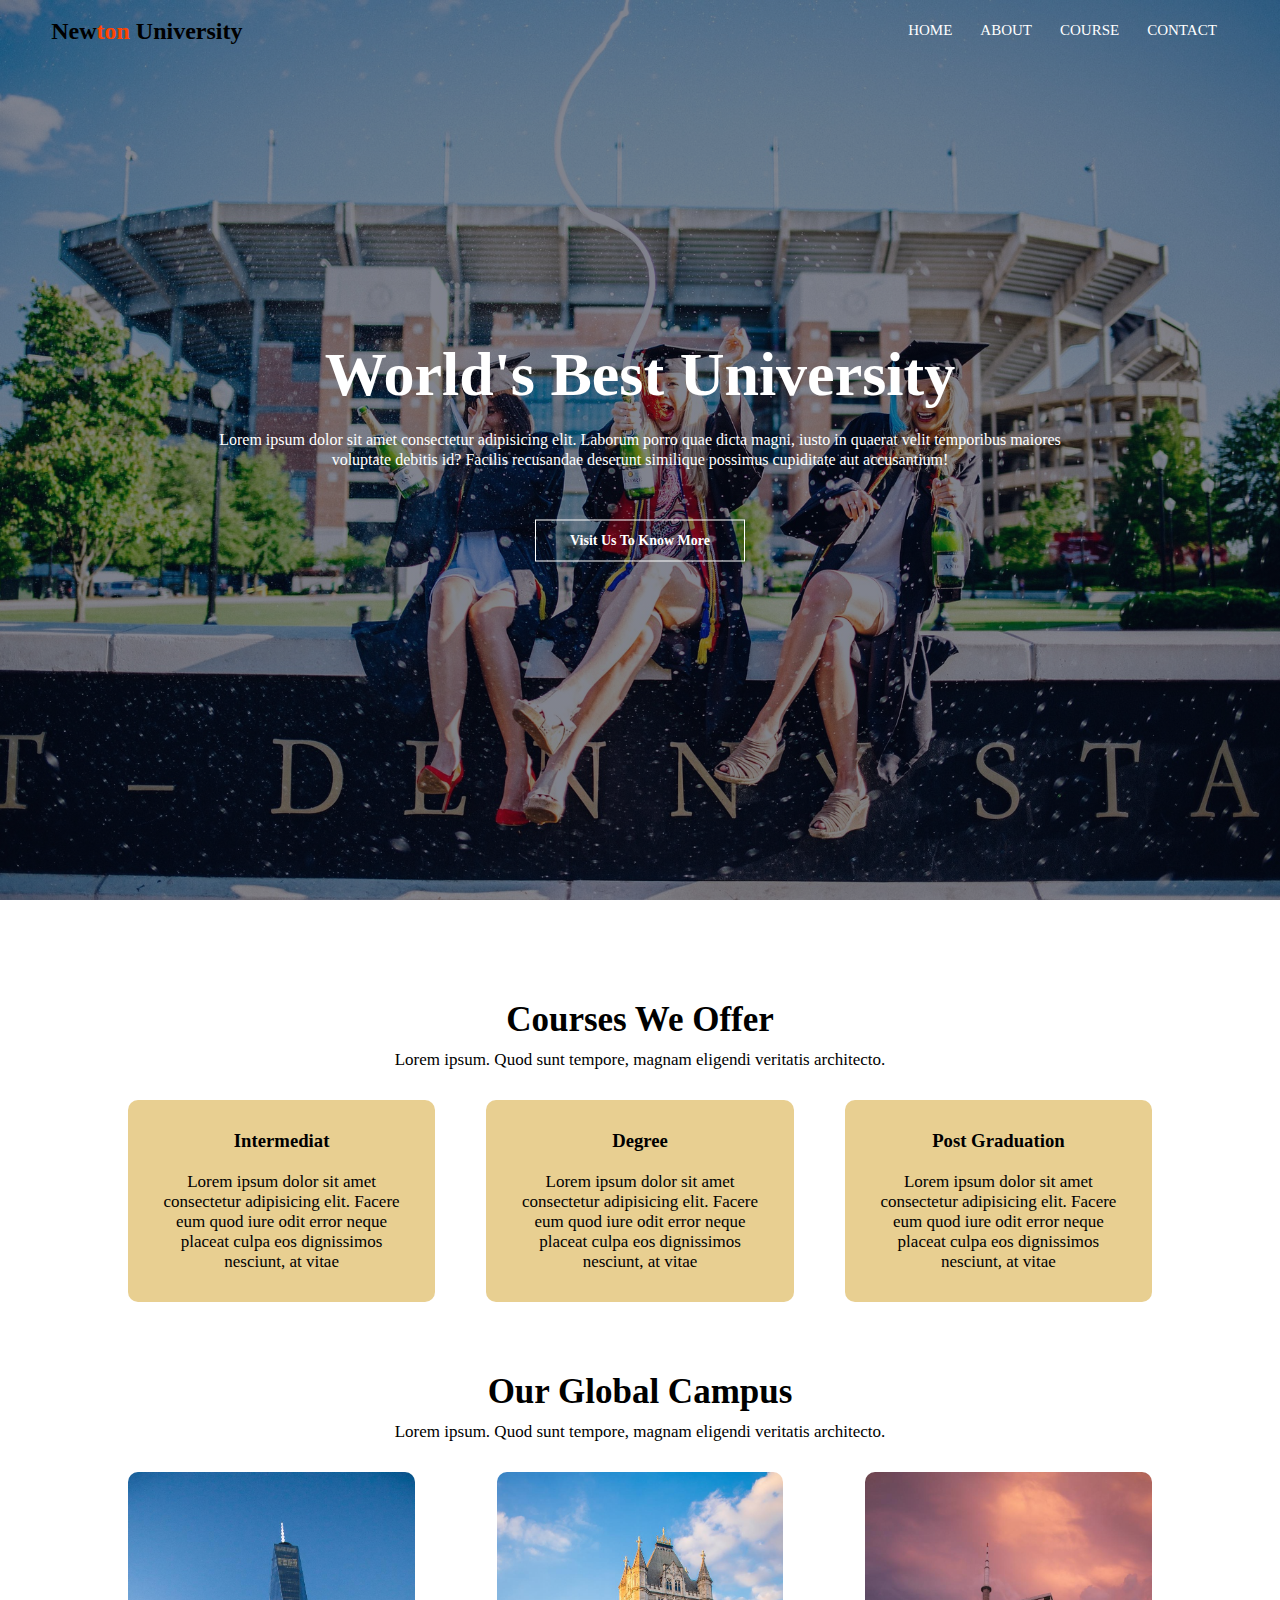
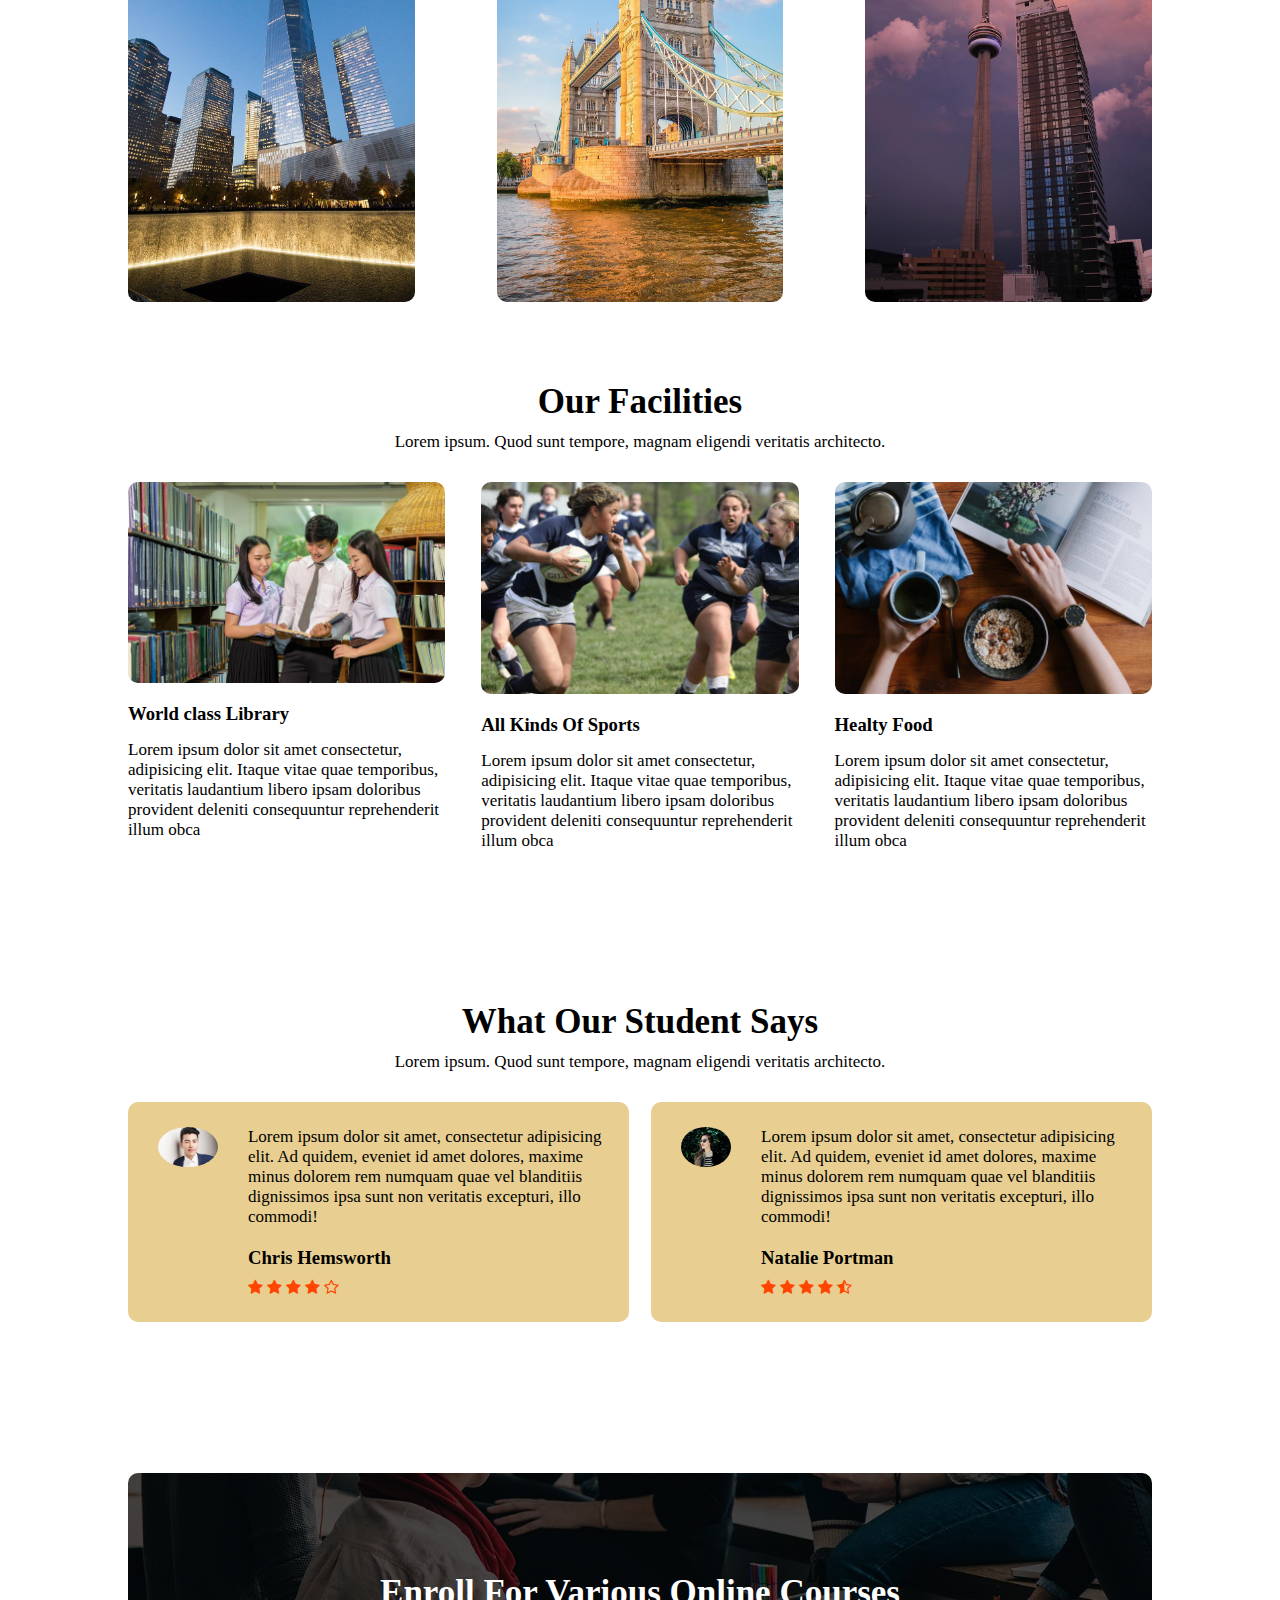
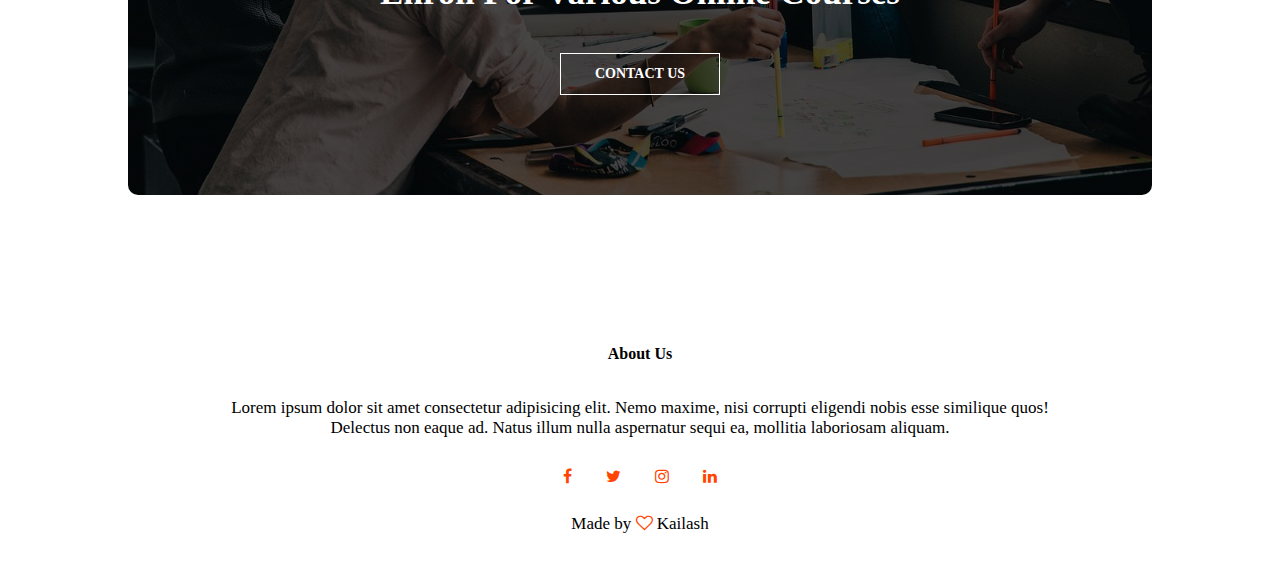
<file: index.html>
<!DOCTYPE html>
    <html lang="en">
    <head>
        <meta charset="UTF-8">
        <meta http-equiv="X-UA-Compatible" content="IE=edge">
        <meta name="viewport" content="width=device-width, initial-scale=1.0">
        <link rel="stylesheet" href="style.css">
        <title>University Website</title>
        <link rel="stylesheet" href="https://cdnjs.cloudflare.com/ajax/libs/font-awesome/4.7.0/css/font-awesome.css" integrity="sha512-5A8nwdMOWrSz20fDsjczgUidUBR8liPYU+WymTZP1lmY9G6Oc7HlZv156XqnsgNUzTyMefFTcsFH/tnJE/+xBg==" crossorigin="anonymous" referrerpolicy="no-referrer" />
    </head>
    <body>
       <section class="header">
        <nav>

          <h2 class="logo">New<span>ton</span> University</h2>
          <div class="nav-links" id="navLinks">
            <i class="fa fa-window-close" onclick="hideMenu()"></i>


            <ul>
                <li><a href="index.html">HOME</a></li>
                <li><a href="about.html">ABOUT</a></li>
                <li><a href="course.html">COURSE</a></li>
                <li><a href="contact.html">CONTACT</a></li>
                
            </ul>

          </div> 
          
          <i class="fa fa-bars" onclick="showMenu()"></i>

 
        </nav>
        <div class="text-box">
<h1>World's Best University</h1>
<p>Lorem ipsum dolor sit amet consectetur adipisicing elit. 
Laborum porro quae dicta magni, iusto in quaerat velit temporibus maiores<br>
voluptate debitis id? Facilis recusandae deserunt similique possimus cupiditate aut accusantium!</p>
<a href=""class="hero-btn">Visit Us To Know More</a>
        </div>
</section>

    <!------------course------------->

       <section class="course">
        <h1>Courses We Offer</h1>
        <p>Lorem ipsum. Quod sunt tempore, magnam eligendi veritatis  architecto.</p>
       <div class="row">
        <div class="course-col">
          <h3>Intermediat</h3>
          <P>Lorem ipsum dolor sit amet consectetur adipisicing elit. Facere eum quod iure odit error neque placeat culpa eos dignissimos nesciunt, at vitae </P>
        </div>
        <div class="course-col">
          <h3>Degree</h3>
          <P>Lorem ipsum dolor sit amet consectetur adipisicing elit. Facere eum quod iure odit error neque placeat culpa eos dignissimos nesciunt, at vitae </P>
        </div>
        <div class="course-col">
          <h3>Post Graduation</h3>
          <P>Lorem ipsum dolor sit amet consectetur adipisicing elit. Facere eum quod iure odit error neque placeat culpa eos dignissimos nesciunt, at vitae </P>
        </div>
       </div>
      </section>

      <!----------campus---------->

<section class="campus">
  <h1>Our Global Campus</h1>
  <p>Lorem ipsum. Quod sunt tempore, magnam eligendi veritatis  architecto.</p>
<div class="row">
  <div class="campus-col">
    <img src="image2.jpg">
    <div class="layer">
      <h3>New York</h3>
    </div>
  </div>
  <div class="campus-col">
    <img src="image3.jpg">
    <div class="layer">
      <h3>London</h3>
    </div>
  </div>
  <div class="campus-col">
    <img src="image5.jpg">
    <div class="layer">
      <h3>Toronto</h3>
    </div>
  </div>
</div>
</section>
<!---------facilities--------->
<section class="facilities">
  <h1>Our Facilities</h1>
  <p>Lorem ipsum. Quod sunt tempore, magnam eligendi veritatis  architecto.</p>
<div class="row">
  <div class="facilities-col">
    <img src="image6.jpg">
    <h3>World class Library</h3>
    <p>Lorem ipsum dolor sit amet consectetur, adipisicing elit. Itaque vitae quae temporibus, veritatis laudantium libero ipsam doloribus provident deleniti consequuntur reprehenderit illum obca</p>
  </div>
  <div class="facilities-col">
    <img src="image7.jpg">
    <h3>All Kinds Of Sports </h3>
    <p>Lorem ipsum dolor sit amet consectetur, adipisicing elit. Itaque vitae quae temporibus, veritatis laudantium libero ipsam doloribus provident deleniti consequuntur reprehenderit illum obca</p>
  </div>
  <div class="facilities-col">
    <img src="image8.jpg">
    <h3>Healty Food</h3>
    <p>Lorem ipsum dolor sit amet consectetur, adipisicing elit. Itaque vitae quae temporibus, veritatis laudantium libero ipsam doloribus provident deleniti consequuntur reprehenderit illum obca</p>
  </div>
</div>
</section>
<!-----------Testimonials--------->
<section class="testimonials">
  <h1>What Our Student Says</h1>
  <p>Lorem ipsum. Quod sunt tempore, magnam eligendi veritatis  architecto.</p>
<div class="row">
  <div class="testimonials-col">
    <img src="image9.jpg">
    <div>
    <p>Lorem ipsum dolor sit amet, consectetur adipisicing elit. Ad quidem, eveniet id amet dolores, maxime minus dolorem rem numquam quae vel blanditiis dignissimos ipsa sunt non veritatis excepturi, illo commodi!</p>
  <h3>Chris Hemsworth</h3>
  <i class="fa fa-star"></i>
  <i class="fa fa-star"></i>
  <i class="fa fa-star"></i>
  <i class="fa fa-star"></i>
  <i class="fa fa-star-o"></i>
    </div>
  </div>
  <div class="testimonials-col">
    <img src="image10.jpg">
    <div>
    <p>Lorem ipsum dolor sit amet, consectetur adipisicing elit. Ad quidem, eveniet id amet dolores, maxime minus dolorem rem numquam quae vel blanditiis dignissimos ipsa sunt non veritatis excepturi, illo commodi!</p>
  <h3>Natalie Portman</h3>
  <i class="fa fa-star"></i>
  <i class="fa fa-star"></i>
  <i class="fa fa-star"></i>
  <i class="fa fa-star"></i>
  <i class="fa fa-star-half-o"></i>
  </div>
  </div>
</div>
</section>
<!-----------call to Action----->
<section class="cta">
<h1>Enroll For Various Online Courses</h1>
<a href="" class="hero-btn">CONTACT US</a>
</section>
<!---------footer------>
<section class="footer">
  <h4>About Us</h4>
  <p>Lorem ipsum dolor sit amet consectetur adipisicing elit. Nemo maxime, nisi corrupti eligendi nobis esse similique quos!<br> Delectus non eaque ad. Natus illum nulla aspernatur sequi ea, mollitia laboriosam aliquam.</p>
<div class="icons">
  <i class="fa fa-facebook"></i>
  <i class="fa fa-twitter"></i>
  <i class="fa fa-instagram"></i>
  <i class="fa fa-linkedin"></i>
</div>
<p>Made by  <i class="fa fa-heart-o"></i>
Kailash</p>
</section>

       <!----JavaScript for Toggle menu-->
       <script>
        var navLinks = document.getElementById("navLinks")
        function showMenu(){
          navLinks.style.right = "0";
        }
        function hideMenu(){
          navLinks.style.right = "-200px";
        }
      </script>
    </body>
    
    </html>
</file>
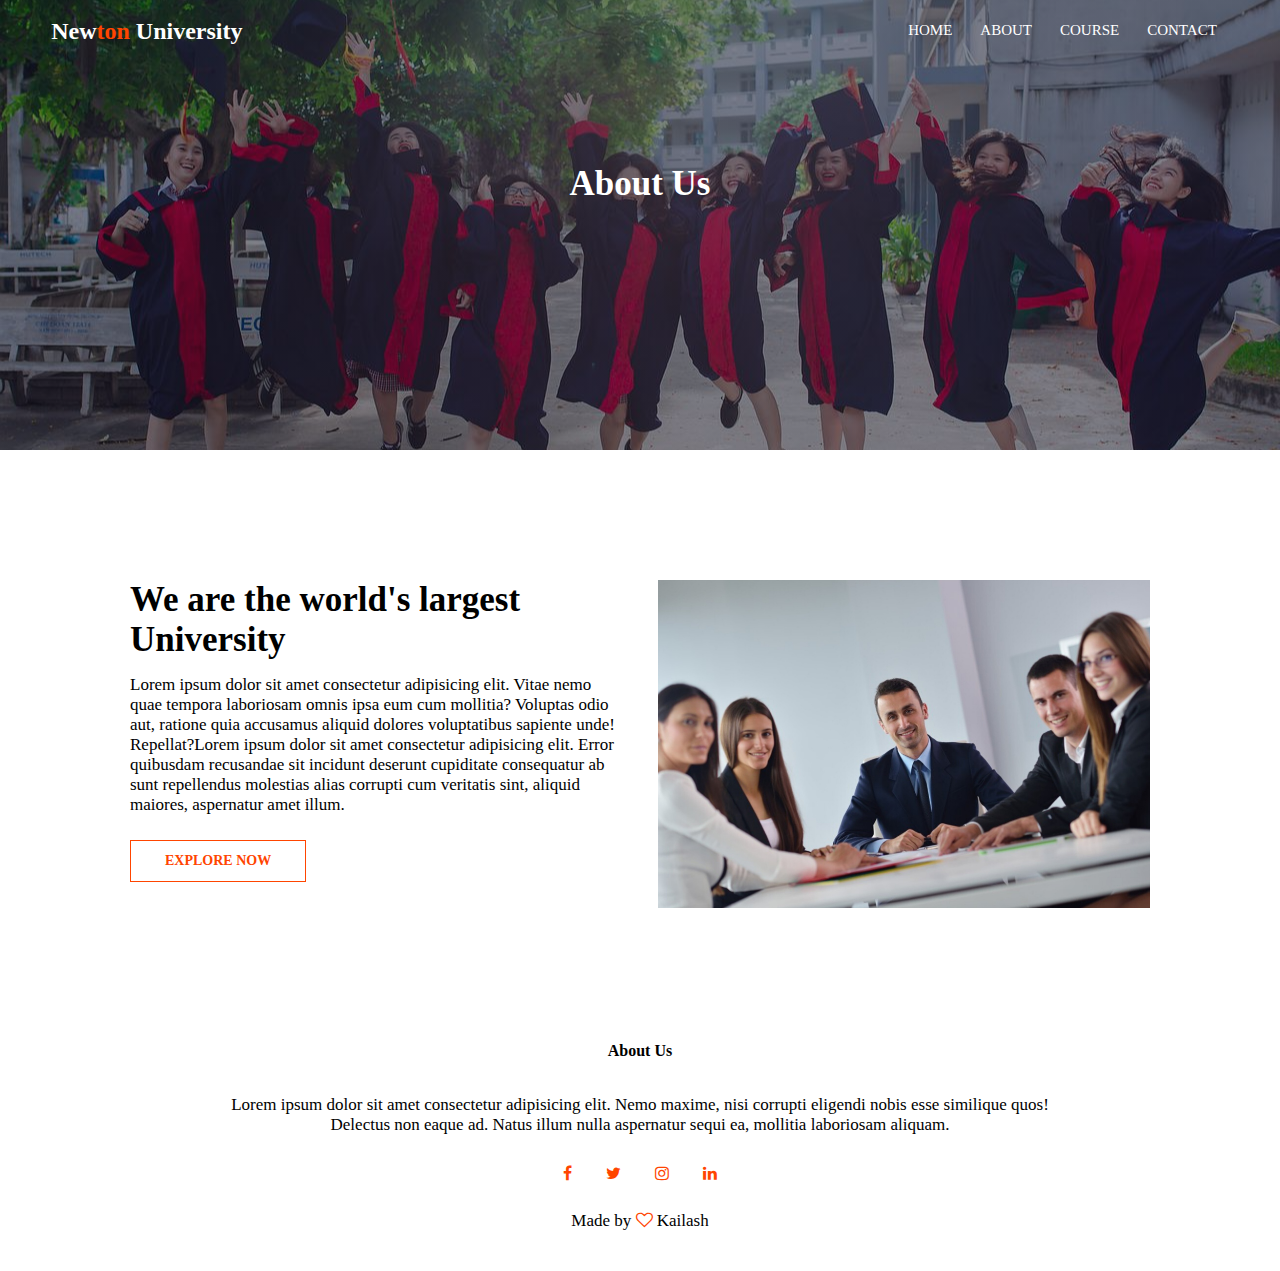
<file: about.html>
<!DOCTYPE html>
<html lang="en">
<head>
    <meta charset="UTF-8">
    <meta http-equiv="X-UA-Compatible" content="IE=edge">
    <meta name="viewport" content="width=device-width, initial-scale=1.0">
    <link rel="stylesheet" href="style.css">
    <title>College Website</title>
    <link rel="stylesheet" href="https://cdnjs.cloudflare.com/ajax/libs/font-awesome/4.7.0/css/font-awesome.css" integrity="sha512-5A8nwdMOWrSz20fDsjczgUidUBR8liPYU+WymTZP1lmY9G6Oc7HlZv156XqnsgNUzTyMefFTcsFH/tnJE/+xBg==" crossorigin="anonymous" referrerpolicy="no-referrer" />
</head>
<body>
   <section class="sub-header">
    <nav>

      <h2 class="logo">New<span>ton</span> University</h2>
      <div class="nav-links" id="navLinks">
        <i class="fa fa-window-close" onclick="hideMenu()"></i>


        <ul>
            <li><a href="index.html">HOME</a></li>
            <li><a href="about.html">ABOUT</a></li>
            <li><a href="course.html">COURSE</a></li>
            <li><a href="contact.html">CONTACT</a></li>
            
        </ul>

      </div> 
      
      <i class="fa fa-bars" onclick="showMenu()"></i>


    </nav>
 <h1>About Us</h1>
</section>
<!---about us content----->
<section class="about-us">
    <div class="row">
        <div class="about-col">
          <h1>We are the world's largest University</h1>
          <p>Lorem ipsum dolor sit amet consectetur adipisicing elit. Vitae nemo quae tempora laboriosam omnis ipsa eum cum mollitia? Voluptas odio aut, ratione quia accusamus aliquid dolores voluptatibus sapiente unde! Repellat?Lorem ipsum dolor sit amet consectetur adipisicing elit. Error quibusdam recusandae sit incidunt deserunt cupiditate consequatur ab sunt repellendus molestias alias corrupti cum veritatis sint, aliquid maiores, aspernatur amet illum.</p>
          <a href="" class="hero-btn red-btn">EXPLORE NOW</a>  
        </div>
        <div class="about-col">
          <img src="image15.jpg">
        </div>
    </div>
</section>




<!---------footer------>
<section class="footer">
<h4>About Us</h4>
<p>Lorem ipsum dolor sit amet consectetur adipisicing elit. Nemo maxime, nisi corrupti eligendi nobis esse similique quos!<br> Delectus non eaque ad. Natus illum nulla aspernatur sequi ea, mollitia laboriosam aliquam.</p>
<div class="icons">
<i class="fa fa-facebook"></i>
<i class="fa fa-twitter"></i>
<i class="fa fa-instagram"></i>
<i class="fa fa-linkedin"></i>
</div>
<p>Made by  <i class="fa fa-heart-o"></i>
Kailash</p>
</section>

   <!----JavaScript for Toggle menu-->
   <script>
    var navLinks = document.getElementById("navLinks")
    function showMenu(){
      navLinks.style.right = "0";
    }
    function hideMenu(){
      navLinks.style.right = "-200px";
    }
  </script>
</body>

</html>
</file>
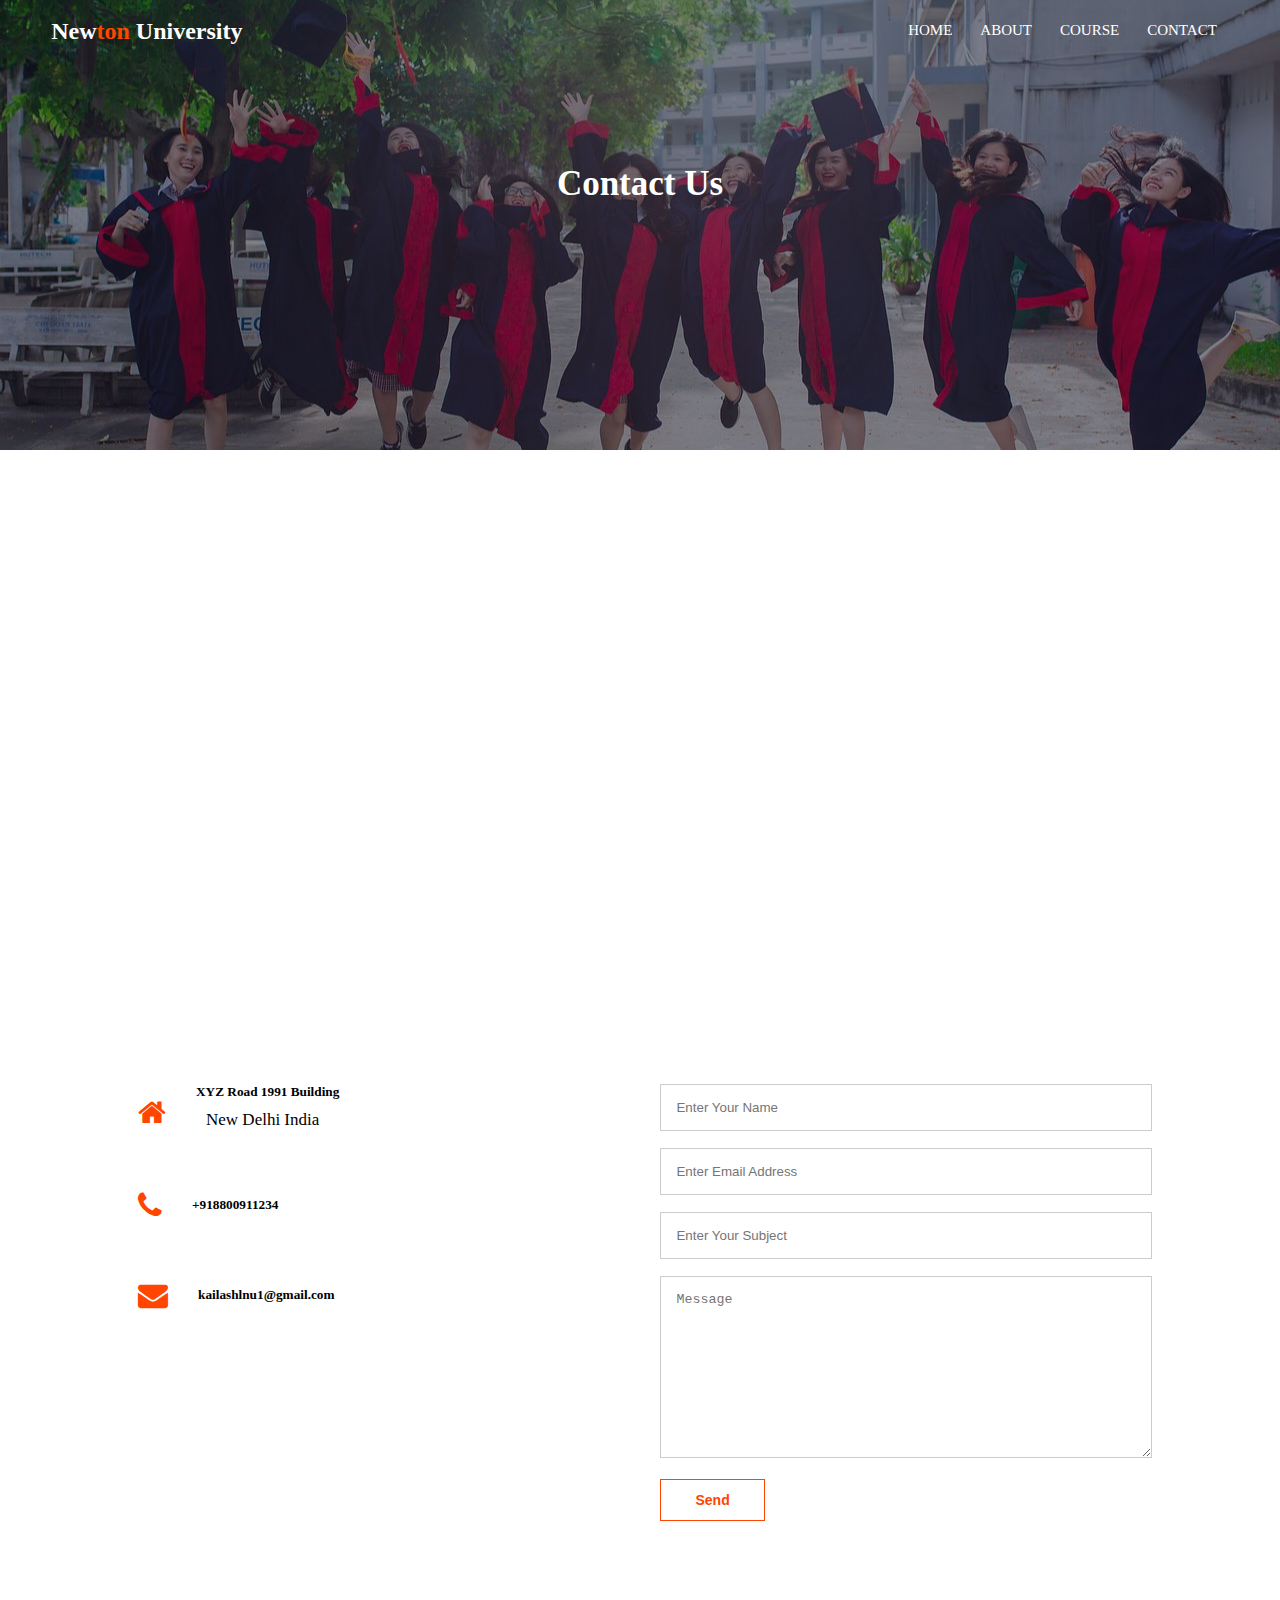
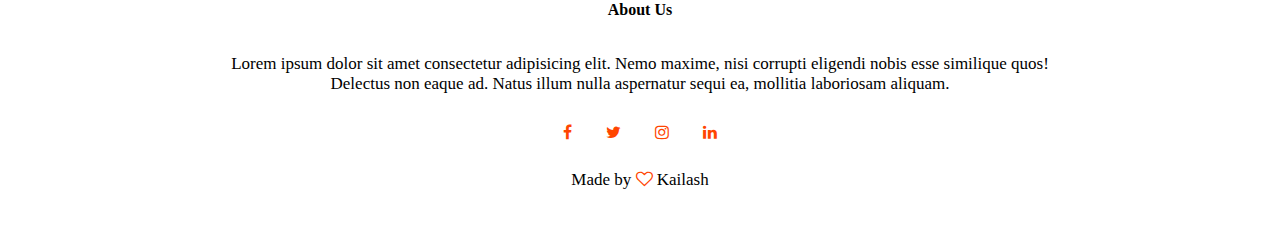
<file: contact.html>
<!DOCTYPE html>
<html lang="en">
<head>
    <meta charset="UTF-8">
    <meta http-equiv="X-UA-Compatible" content="IE=edge">
    <meta name="viewport" content="width=device-width, initial-scale=1.0">
    <link rel="stylesheet" href="style.css">
    <title>College Website</title>
    <link rel="stylesheet" href="https://cdnjs.cloudflare.com/ajax/libs/font-awesome/4.7.0/css/font-awesome.css" integrity="sha512-5A8nwdMOWrSz20fDsjczgUidUBR8liPYU+WymTZP1lmY9G6Oc7HlZv156XqnsgNUzTyMefFTcsFH/tnJE/+xBg==" crossorigin="anonymous" referrerpolicy="no-referrer" />
</head>
<body>
   <section class="sub-header">
    <nav>

      <h2 class="logo">New<span>ton</span> University</h2>
      <div class="nav-links" id="navLinks">
        <i class="fa fa-window-close" onclick="hideMenu()"></i>


        <ul>
            <li><a href="index.html">HOME</a></li>
            <li><a href="about.html">ABOUT</a></li>
            <li><a href="course.html">COURSE</a></li>
            <li><a href="contact.html">CONTACT</a></li>
            
        </ul>

      </div> 
      
      <i class="fa fa-bars" onclick="showMenu()"></i>


    </nav>
 <h1>Contact Us</h1>
</section>
<!---contact us----->
<section class="location">
    <iframe src="https://www.google.com/maps/embed?pb=!1m18!1m12!1m3!1d223994.25250226617!2d76.94804665529392!3d28.692332876507237!2m3!1f0!2f0!3f0!3m2!1i1024!2i768!4f13.1!3m3!1m2!1s0x390d047309fff32f%3A0xfc5606ed1b5d46c3!2sDelhi!5e0!3m2!1sen!2sin!4v1659507796362!5m2!1sen!2sin" width="600" height="450" style="border:0;" allowfullscreen="" loading="lazy" referrerpolicy="no-referrer-when-downgrade"></iframe>

</section>
<section class="contact-us">
    <div class="row">
        <div class="contact-col">
            <div>
                <i class="fa fa-home"></i>
                <span>
                    <h5>XYZ Road 1991 Building</h5>
                    <P>New Delhi India</P>    
                    </span>
                </div>
                <div>
                    <i class="fa fa-phone"></i>
                    <span>
                        <h5>+918800911234</h5>    
                        </span>
                    </div>
                    <div>
                        <i class="fa fa-envelope"></i>
                        <span>
                            <h5>kailashlnu1@gmail.com</h5>
                               
                            </span>
                        </div>

        </div>
        
        <div class="contact-col">
           <form action="">
<input type="text" placeholder="Enter Your Name" required>
<input type="email" placeholder="Enter Email Address" required>
<input type="text" placeholder="Enter Your Subject" required>
<textarea  rows="10" placeholder="Message"></textarea>
<button type = "submit" class="hero-btn red-btn">Send</button>
           </form>
        </div>
    </div>
</section>



<!---------footer------>
<section class="footer">
<h4>About Us</h4>
<p>Lorem ipsum dolor sit amet consectetur adipisicing elit. Nemo maxime, nisi corrupti eligendi nobis esse similique quos!<br> Delectus non eaque ad. Natus illum nulla aspernatur sequi ea, mollitia laboriosam aliquam.</p>
<div class="icons">
<i class="fa fa-facebook"></i>
<i class="fa fa-twitter"></i>
<i class="fa fa-instagram"></i>
<i class="fa fa-linkedin"></i>
</div>
<p>Made by  <i class="fa fa-heart-o"></i>
Kailash</p>
</section>

   <!----JavaScript for Toggle menu-->
   <script>
    var navLinks = document.getElementById("navLinks")
    function showMenu(){
      navLinks.style.right = "0";
    }
    function hideMenu(){
      navLinks.style.right = "-200px";
    }
  </script>
</body>

</html>
</file>
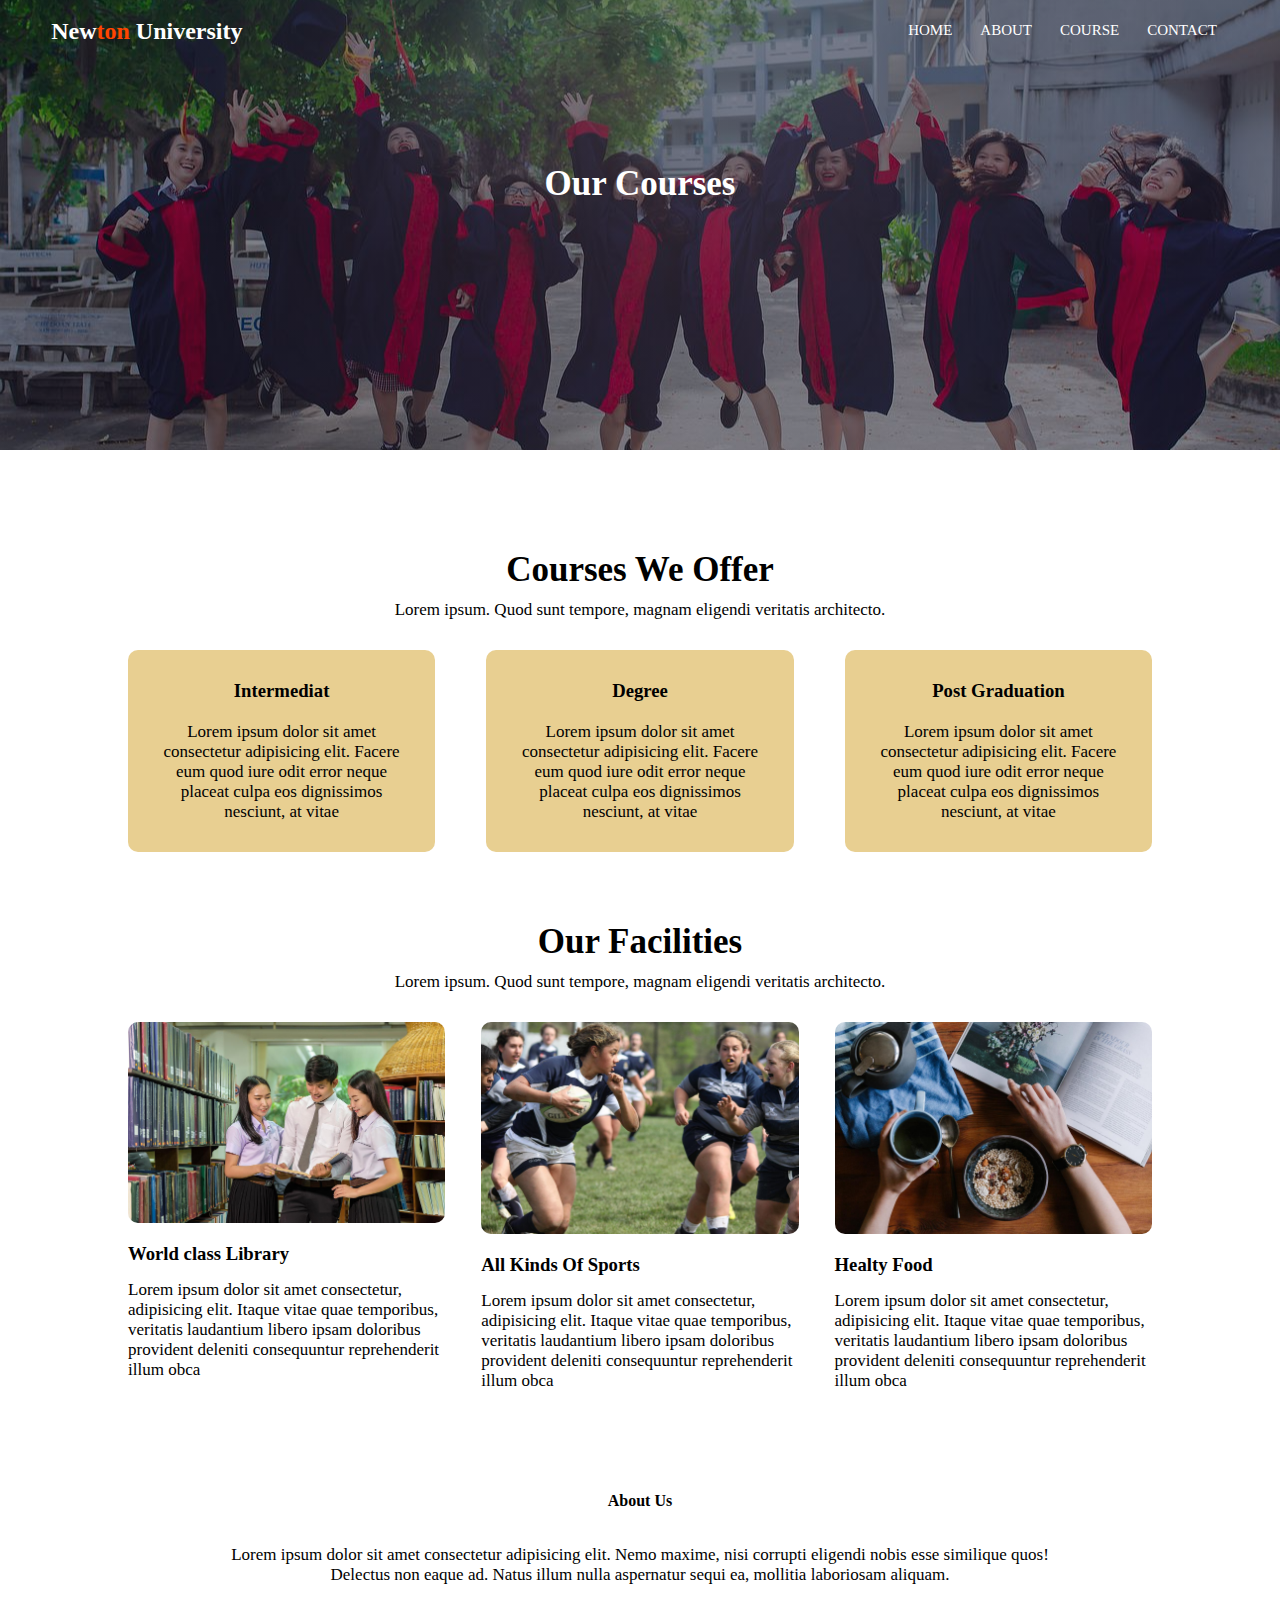
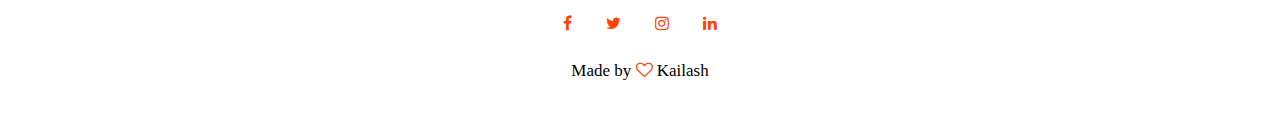
<file: course.html>
<!DOCTYPE html>
<html lang="en">
<head>
    <meta charset="UTF-8">
    <meta http-equiv="X-UA-Compatible" content="IE=edge">
    <meta name="viewport" content="width=device-width, initial-scale=1.0">
    <link rel="stylesheet" href="style.css">
    <title>College Website</title>
    <link rel="stylesheet" href="https://cdnjs.cloudflare.com/ajax/libs/font-awesome/4.7.0/css/font-awesome.css" integrity="sha512-5A8nwdMOWrSz20fDsjczgUidUBR8liPYU+WymTZP1lmY9G6Oc7HlZv156XqnsgNUzTyMefFTcsFH/tnJE/+xBg==" crossorigin="anonymous" referrerpolicy="no-referrer" />
</head>
<body>
   <section class="sub-header">
    <nav>

      <h2 class="logo">New<span>ton</span> University</h2>
      <div class="nav-links" id="navLinks">
        <i class="fa fa-window-close" onclick="hideMenu()"></i>


        <ul>
            <li><a href="index.html">HOME</a></li>
            <li><a href="about.html">ABOUT</a></li>
            <li><a href="course.html">COURSE</a></li>
            <li><a href="contact.html">CONTACT</a></li>
            
            
        </ul>

      </div> 
      
      <i class="fa fa-bars" onclick="showMenu()"></i>


    </nav>
 <h1>Our Courses</h1>
</section>
<!---about course----->


<section class="course">
    <h1>Courses We Offer</h1>
    <p>Lorem ipsum. Quod sunt tempore, magnam eligendi veritatis  architecto.</p>
   <div class="row">
    <div class="course-col">
      <h3>Intermediat</h3>
      <P>Lorem ipsum dolor sit amet consectetur adipisicing elit. Facere eum quod iure odit error neque placeat culpa eos dignissimos nesciunt, at vitae </P>
    </div>
    <div class="course-col">
      <h3>Degree</h3>
      <P>Lorem ipsum dolor sit amet consectetur adipisicing elit. Facere eum quod iure odit error neque placeat culpa eos dignissimos nesciunt, at vitae </P>
    </div>
    <div class="course-col">
      <h3>Post Graduation</h3>
      <P>Lorem ipsum dolor sit amet consectetur adipisicing elit. Facere eum quod iure odit error neque placeat culpa eos dignissimos nesciunt, at vitae </P>
    </div>
   </div>
  </section>
  <section class="facilities">
    <h1>Our Facilities</h1>
    <p>Lorem ipsum. Quod sunt tempore, magnam eligendi veritatis  architecto.</p>
  <div class="row">
    <div class="facilities-col">
      <img src="image6.jpg">
      <h3>World class Library</h3>
      <p>Lorem ipsum dolor sit amet consectetur, adipisicing elit. Itaque vitae quae temporibus, veritatis laudantium libero ipsam doloribus provident deleniti consequuntur reprehenderit illum obca</p>
    </div>
    <div class="facilities-col">
      <img src="image7.jpg">
      <h3>All Kinds Of Sports </h3>
      <p>Lorem ipsum dolor sit amet consectetur, adipisicing elit. Itaque vitae quae temporibus, veritatis laudantium libero ipsam doloribus provident deleniti consequuntur reprehenderit illum obca</p>
    </div>
    <div class="facilities-col">
      <img src="image8.jpg">
      <h3>Healty Food</h3>
      <p>Lorem ipsum dolor sit amet consectetur, adipisicing elit. Itaque vitae quae temporibus, veritatis laudantium libero ipsam doloribus provident deleniti consequuntur reprehenderit illum obca</p>
    </div>
  </div>
  </section>



<!---------footer------>
<section class="footer">
<h4>About Us</h4>
<p>Lorem ipsum dolor sit amet consectetur adipisicing elit. Nemo maxime, nisi corrupti eligendi nobis esse similique quos!<br> Delectus non eaque ad. Natus illum nulla aspernatur sequi ea, mollitia laboriosam aliquam.</p>
<div class="icons">
<i class="fa fa-facebook"></i>
<i class="fa fa-twitter"></i>
<i class="fa fa-instagram"></i>
<i class="fa fa-linkedin"></i>
</div>
<p>Made by  <i class="fa fa-heart-o"></i>
Kailash</p>
</section>

   <!----JavaScript for Toggle menu-->
   <script>
    var navLinks = document.getElementById("navLinks")
    function showMenu(){
      navLinks.style.right = "0";
    }
    function hideMenu(){
      navLinks.style.right = "-200px";
    }
  </script>
</body>

</html>
</file>
<file: style.css>
*{
    margin: 0;
    padding: 0;

}

.header{
    min-height: 100vh;
    width: 100%;
    background-image: linear-gradient(rgba(4,9,30,0.5), rgba(4,9,30,0.5)), url(./image13.jpg);
    background-position: center;
    background-size: cover;
    position: relative;
    
}

nav{
    display: flex;
    align-items: center;
    justify-content: space-between;
    padding: 1% 4%;
    
}

.logo span{
    color: orangered;
    
}

.nav-links{
flex: 1;
text-align: right;

}
.nav-links ul li{
    display: inline-block;
    list-style: none;
    padding: 8px 12px;
    position: relative;

}

.nav-links ul li a{
    color: white;
    text-decoration: none;
    font-size: 15px;

}

.nav-links ul li ::after{
    content: '';
    display: block;
    margin: auto;
    height: 4px;
    width: 0%;
    background: orangered;
    transition: .6s;
}
.nav-links ul li a:hover::after{
width: 100%;
}

.text-box{
    width: 90%;
    color: white;
    position: absolute;
    top: 50%;
    left: 50%;
    transform: translate(-50%, -50%);
    text-align: center;

}
.text-box h1{
    font-size: 62px;
}
.text-box p{
    margin: 10px 0 40px;
    font-size: 16px;
    color: white;
}

.hero-btn{
    display: inline-block;
    text-decoration: none;
    color: #fff;
    border: 1px solid white;
    padding: 12px 34px;
    font-size: 14px;
    background: transparent;
    position: relative;
    cursor: pointer;
    font-size: 14px;
    font-weight: bold;
}

.hero-btn:hover{
    background-color: orangered;
    transition: 1s;
}

nav .fa{
    display: none;
}


@media(max-width: 700px){
    .text-box h1{
        font-size: 20px;
    }
    .nav-links ul li{
        display: block;
        
    }
    .nav-links{
        position: fixed;
        background: goldenrod;
        height: 100vh;
        width: 200px;
        top: 0;
        right: -200px;
        text-align: left;
        z-index: 2;
        transition: 1s;
        
    }
    .nav-links ul li a:hover::after{
        box-sizing: border-box;

        
        }
        
   nav .fa{
    display: block;
    color: #fff;
    margin: 10px;
    font-size: 22px;
    cursor: pointer;
   }
   .nav-links ul{
    padding: 30px;
   }
   .row{
    flex-direction: column;
   }
   .testimonials-col imag{
    margin-left: 0;
    margin-right: 15px;
   }
   .cta h1{
    font-size: 24px;
   }

}
.course{
    width: 80%;
    margin: auto;
    text-align: center;
    padding-top: 100px;
}
h1{
    font-size: 35px;
    font-weight: 600;
}
p{
    
    font-size: 17px;
    font-weight: 300;
    line-height: 20px;
    padding: 10px;
}
.row{
    margin-top: 20px;
    display: flex;
    justify-content: space-between;
}

.course-col{
    flex-basis: 30%;
    background: rgb(232, 207, 145);
    border-radius: 10px;
    margin-bottom: 20px;
    padding: 20px 12px;
    box-sizing: border-box;
}
h3{
    text-align: center;
    font-weight: 600;
    margin: 10px 0;
}
.course-col:hover{
    box-shadow: 0 0 20px 0px rgb(0,0,0,0.4);
}
.campus{
    width: 80%;
    margin: auto;
    text-align: center;
    padding-top: 50px;
}
.campus-col{
    flex-basis: 28%;
    border-radius: 10px;
    margin-bottom: 30px;
    position: relative;
    overflow: hidden;
}
.campus-col img{
    width: 100%;
    display: block;

}
.layer{
    background: transparent;
    height: 100%;
    width: 100%;
    position: absolute;
    top: 0;
    left: 0;
    transition: 0.5s;
}
.layer:hover{
    background: rgba(226,0,0,0.5);
}
.layer h3{
    width: 100%;
    font-weight: 500;
    color: #fff;
    font-size: 25px;
    bottom: 0;
    left: 50%;
    transform: translateX(-50%);
    position: absolute;
    opacity: 0;
    transition: 0.5s;
}
.layer:hover h3{
    bottom: 49%;
    opacity: 1;
}

.facilities{
    width: 80%;
    margin: auto;
    text-align: center;
    padding-top: 50px;

}
.facilities-col{
    flex-basis: 31%;
    border-radius: 10px;
    margin-bottom: 5%;
    text-align: left;
}
.facilities-col img{
    width: 100%;
    border-radius: 10px;
}
.facilities-col p{
    padding: 0;
}
.facilities-col h3{
    margin-top: 16px;
    margin-bottom: 15px;
    text-align: left;
}

.testimonials{
    width: 80%;
    margin: auto;
    text-align: center;
    padding-top: 100px;
}
.testimonials-col{
    flex-basis: 44%;
    border-radius: 10px;
    margin-bottom: 5%;
    text-align: left;
    background: rgb(232, 207, 145);
    padding: 25px;
    cursor: pointer;
    display: flex;
}
.testimonials-col img{
    height: 40px;
    margin-left: 5px;
    margin-right: 30px;
    border-radius: 50%;
}
.testimonials-col p{
    padding: 0;
}
.testimonials-col h3{
    text-align: left;
    padding-top: 10px;
}

.testimonials-col .fa{
    color: orangered;
}
.cta{
    margin: 100px auto;
    width: 80%;
    background-image:linear-gradient(rgba(0,0,0,0.7),rgba(0,0,0,0.7)),url(./image11.jpg) ;
    background-position: center;
    background-size: cover;
    border-radius: 10px;
    text-align: center;
    padding: 100px 0;
}
.cta h1{
    color: white;
    margin-bottom: 40px;
    padding: 0;
}
.footer{
    width: 100%;
    text-align: center;
    padding: 30px 0;

}
.footer h4{
    margin-bottom: 25px;
    margin-top: 20px;
    font-weight: 600;
}
.icons .fa{
    color: orangered;
    margin: 0 15px;
    cursor: pointer;
    padding: 20px 0;
}
.fa-heart-o{
    color: orangered;
}

/*---about us page---*/

.sub-header{
    height: 50vh;
    width: 100%;
    background-image: linear-gradient(rgba(4,9,30,0.5),rgba(4,9,30,0.5)), url(./image12.jpg);
   background-position: center;
 background-size: cover;
 text-align: center;
 color: white;

}
.sub-header h1{
    margin-top: 100px;
}

.about-us{
    width: 80%;
    margin: auto;
    padding-top: 80px;
    padding-bottom: 50px;
}
.about-col{
    flex-basis: 48%;
    padding: 30px 2px;
}
.about-col img{
    width: 100%;
}
.about-col h1{
    padding-top: 0;
}
.about-col p{
    padding: 15px 0 25px;
}
.red-btn{
    border: 1px solid orangered;
    background: transparent;
    color: orangered;
}
.red-btn:hover{
    color: white;
}
.location{
    width: 80%;
    margin: auto;
    padding: 80px 0;
}
.location iframe{
    width: 100%;
}
.contact-us{
    width: 80%;
    margin: auto;
    
}
.contact-col{
    flex-basis: 48%;
    margin-bottom: 30px;
}
.contact-col div{
    display: flex;
    align-items: center;
    margin-bottom: 40px;
}
.contact-col .fa{
    font-size: 30px;
    color: orangered;
    margin: 10px;
    margin-right: 30px;
}
.contact-col input, .contact-col textarea{
   width: 100%;
   padding: 15px;
   margin-bottom: 17px;
   outline: none;
   border: 1px solid #ccc;
   box-sizing: border-box;
}
</file>
